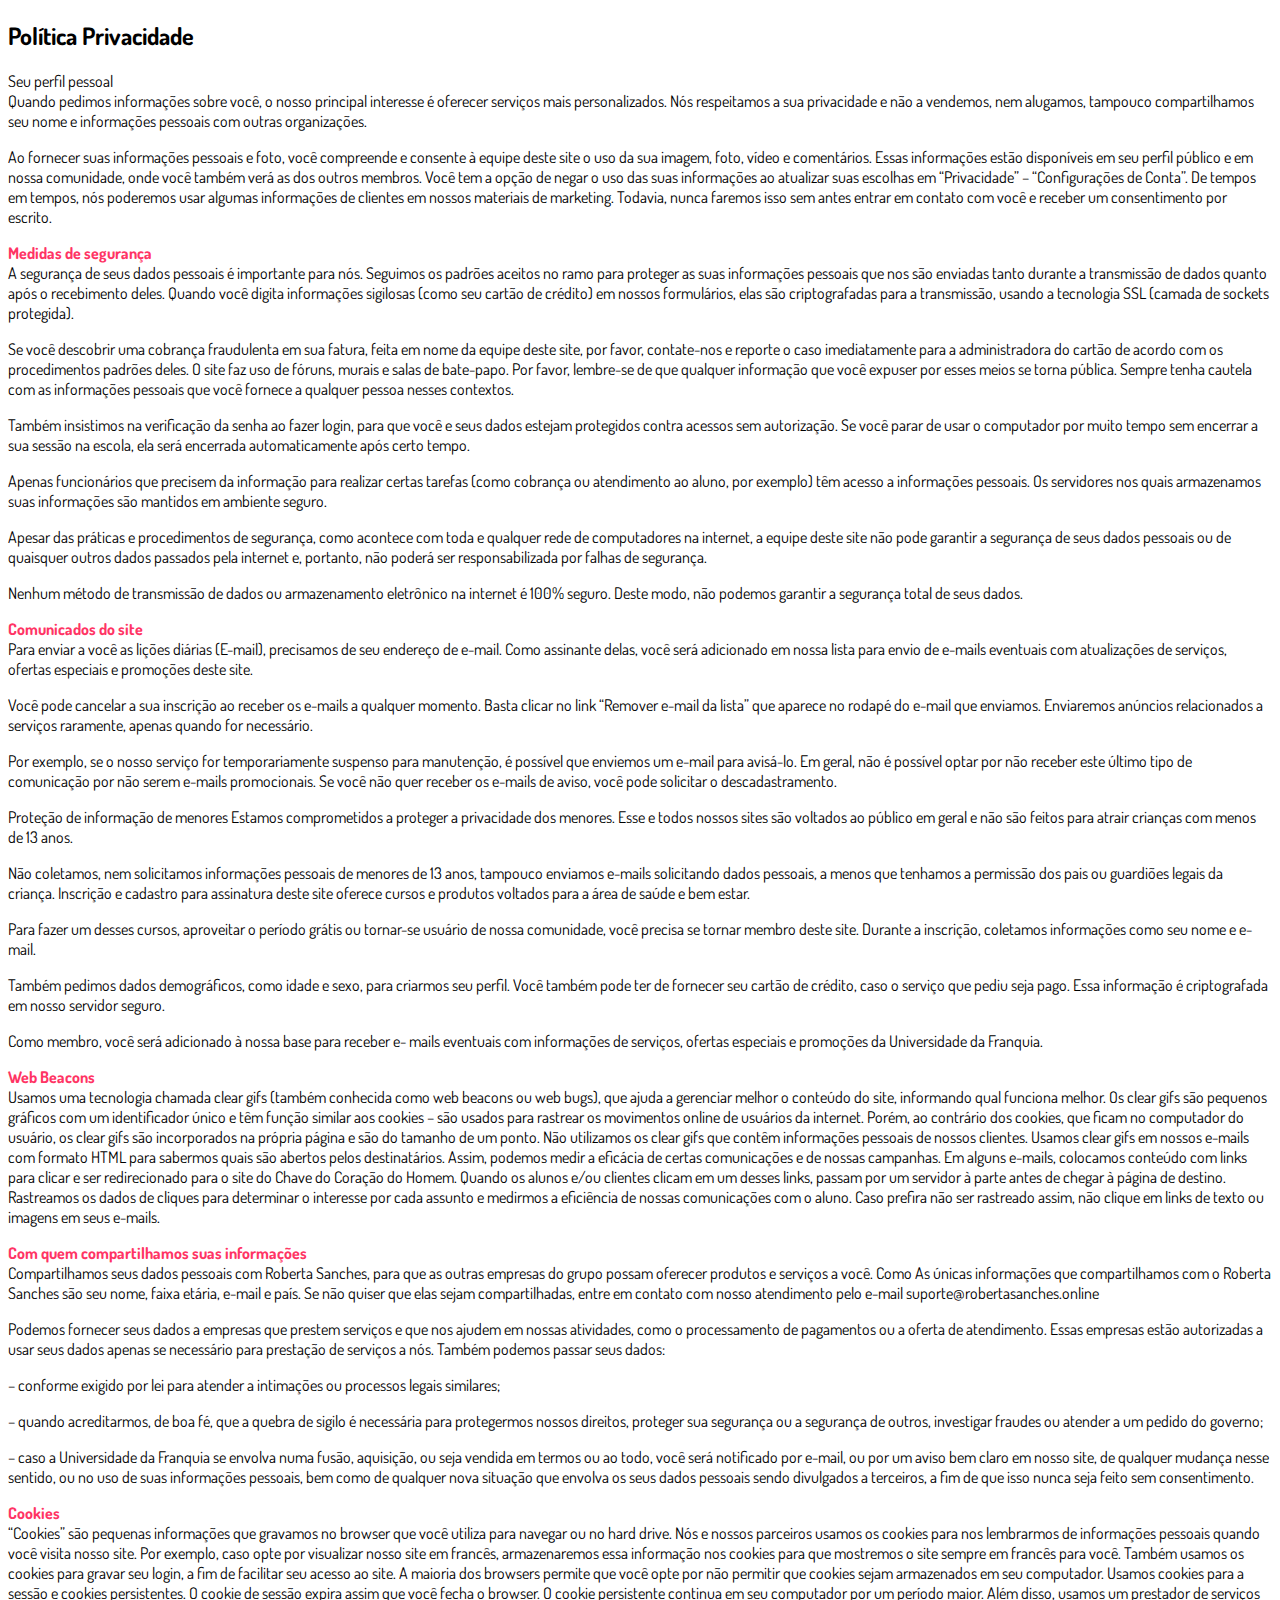
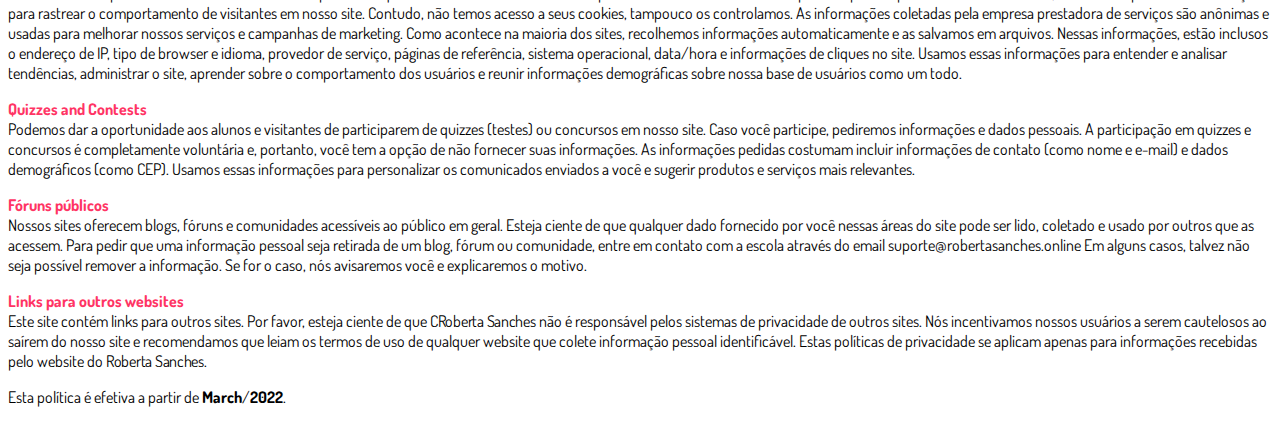
<file: privacidade.html>
<!DOCTYPE html>
<html lang="pt-br">
  <head>
    <meta charset="utf-8">
    <meta name="viewport" content="width=device-width, initial-scale=1, shrink-to-fit=no">

    <link rel="stylesheet" href="https://stackpath.bootstrapcdn.com/bootstrap/4.1.3/css/bootstrap.min.css" integrity="sha384-MCw98/SFnGE8fJT3GXwEOngsV7Zt27NXFoaoApmYm81iuXoPkFOJwJ8ERdknLPMO" crossorigin="anonymous">

    <link rel="preconnect" href="https://fonts.googleapis.com">
    <link rel="preconnect" href="https://fonts.gstatic.com" crossorigin>
    <link href="https://fonts.googleapis.com/css2?family=Dosis:wght@200;300;400;500;600;700;800&display=swap" rel="stylesheet">
    
    <!-- Ícone da Página -->
    <link rel="shortcut icon" type="image/jpg" href="./assets/img/favicon.png">

    <!-- Título da Página -->
    <title>Política de Privacidade | Roberta Sanches</title>
    
    <style type="text/css">
      body {
        font-family: 'Dosis', sans-serif;
      }
    </style>

  </head>
  <body>
    
    <div class="container py-5">
      <div class="row justify-content-center">
        <div class="col-lg-8">
          <h2>Política Privacidade</h2>                    <p>Seu perfil pessoal</strong></span><br>Quando pedimos informações sobre você, o nosso principal interesse é oferecer serviços mais personalizados. Nós respeitamos a sua privacidade e não a vendemos, nem alugamos, tampouco compartilhamos seu nome e informações pessoais com outras organizações.</p>
<p>Ao fornecer suas informações pessoais e foto, você compreende e consente à equipe deste site o uso da sua imagem, foto, vídeo e comentários. Essas informações estão disponíveis em seu perfil público e em nossa comunidade, onde você também verá as dos outros membros. Você tem a opção de negar o uso das suas informações ao atualizar suas escolhas em “Privacidade” – “Configurações de Conta”. De tempos em tempos, nós poderemos usar algumas informações de clientes em nossos materiais de marketing. Todavia, nunca faremos isso sem antes entrar em contato com você e receber um consentimento por escrito.</p>
<p><span style="color: #ff3464;"><strong>Medidas de segurança</strong></span><br>A segurança de seus dados pessoais é importante para nós. Seguimos os padrões aceitos no ramo para proteger as suas informações pessoais que nos são enviadas tanto durante a transmissão de dados quanto após o recebimento deles. Quando você digita informações sigilosas (como seu cartão de crédito) em nossos formulários, elas são criptografadas para a transmissão, usando a tecnologia SSL (camada de sockets protegida).</p>
<p>Se você descobrir uma cobrança fraudulenta em sua fatura, feita em nome da equipe deste site, por favor, contate-nos e reporte o caso imediatamente para a administradora do cartão de acordo com os procedimentos padrões deles. O site faz uso de fóruns, murais e salas de bate-papo. Por favor, lembre-se de que qualquer informação que você expuser por esses meios se torna pública. Sempre tenha cautela com as informações pessoais que você fornece a qualquer pessoa nesses contextos.</p>
<p>Também insistimos na verificação da senha ao fazer login, para que você e seus dados estejam protegidos contra acessos sem autorização. Se você parar de usar o computador por muito tempo sem encerrar a sua sessão na escola, ela será encerrada automaticamente após certo tempo.</p>
<p>Apenas funcionários que precisem da informação para realizar certas tarefas (como cobrança ou atendimento ao aluno, por exemplo) têm acesso a informações pessoais. Os servidores nos quais armazenamos suas informações são mantidos em ambiente seguro.</p>
<p>Apesar das práticas e procedimentos de segurança, como acontece com toda e qualquer rede de computadores na internet, a equipe deste site não pode garantir a segurança de seus dados pessoais ou de quaisquer outros dados passados pela internet e, portanto, não poderá ser responsabilizada por falhas de segurança.</p>
<p>Nenhum método de transmissão de dados ou armazenamento eletrônico na internet é 100% seguro. Deste modo, não podemos garantir a segurança total de seus dados.</p>
<p><span style="color: #ff3464;"><strong>Comunicados do site</strong></span><br>Para enviar a você as lições diárias (E-mail), precisamos de seu endereço de e-mail. Como assinante delas, você será adicionado em nossa lista para envio de e-mails eventuais com atualizações de serviços, ofertas especiais e promoções deste site.</p>
<p>Você pode cancelar a sua inscrição ao receber os e-mails a qualquer momento. Basta clicar no link “Remover e-mail da lista” que aparece no rodapé do e-mail que enviamos. Enviaremos anúncios relacionados a serviços raramente, apenas quando for necessário.</p>
<p>Por exemplo, se o nosso serviço for temporariamente suspenso para manutenção, é possível que enviemos um e-mail para avisá-lo. Em geral, não é possível optar por não receber este último tipo de comunicação por não serem e-mails promocionais. Se você não quer receber os e-mails de aviso, você pode solicitar o descadastramento.</p>
<p>Proteção de informação de menores Estamos comprometidos a proteger a privacidade dos menores. Esse e todos nossos sites são voltados ao público em geral e não são feitos para atrair crianças com menos de 13 anos.</p>
<p>Não coletamos, nem solicitamos informações pessoais de menores de 13 anos, tampouco enviamos e-mails solicitando dados pessoais, a menos que tenhamos a permissão dos pais ou guardiões legais da criança. Inscrição e cadastro para assinatura deste site oferece cursos e produtos voltados para a área de saúde e bem estar.</p>
<p>Para fazer um desses cursos, aproveitar o período grátis ou tornar-se usuário de nossa comunidade, você precisa se tornar membro deste site. Durante a inscrição, coletamos informações como seu nome e e- mail.</p>
<p>Também pedimos dados demográficos, como idade e sexo, para criarmos seu perfil. Você também pode ter de fornecer seu cartão de crédito, caso o serviço que pediu seja pago. Essa informação é criptografada em nosso servidor seguro.</p>
<p>Como membro, você será adicionado à nossa base para receber e- mails eventuais com informações de serviços, ofertas especiais e promoções da Universidade da Franquia.</p>
<p><span style="color: #ff3464;"><strong>Web Beacons</strong></span><br>Usamos uma tecnologia chamada clear gifs (também conhecida como web beacons ou web bugs), que ajuda a gerenciar melhor o conteúdo do site, informando qual funciona melhor. Os clear gifs são pequenos gráficos com um identificador único e têm função similar aos cookies – são usados para rastrear os movimentos online de usuários da internet. Porém, ao contrário dos cookies, que ficam no computador do usuário, os clear gifs são incorporados na própria página e são do tamanho de um ponto. Não utilizamos os clear gifs que contêm informações pessoais de nossos clientes. Usamos clear gifs em nossos e-mails com formato HTML para sabermos quais são abertos pelos destinatários. Assim, podemos medir a eficácia de certas comunicações e de nossas campanhas. Em alguns e-mails, colocamos conteúdo com links para clicar e ser redirecionado para o site do Chave do Coração do Homem. Quando os alunos e/ou clientes clicam em um desses links, passam por um servidor à parte antes de chegar à página de destino. Rastreamos os dados de cliques para determinar o interesse por cada assunto e medirmos a eficiência de nossas comunicações com o aluno. Caso prefira não ser rastreado assim, não clique em links de texto ou imagens em seus e-mails.</p>
<p><strong><span style="color: #ff3464;">Com quem compartilhamos suas informações</span></strong><br>Compartilhamos seus dados pessoais com Roberta Sanches, para que as outras empresas do grupo possam oferecer produtos e serviços a você. Como As únicas informações que compartilhamos com o Roberta Sanches são seu nome, faixa etária, e-mail e país. Se não quiser que elas sejam compartilhadas, entre em contato com nosso atendimento pelo e-mail suporte@robertasanches.online</p>
<p>Podemos fornecer seus dados a empresas que prestem serviços e que nos ajudem em nossas atividades, como o processamento de pagamentos ou a oferta de atendimento. Essas empresas estão autorizadas a usar seus dados apenas se necessário para prestação de serviços a nós. Também podemos passar seus dados:</p>
<p>&#8211; conforme exigido por lei para atender a intimações ou processos legais similares;</p>
<p>&#8211; quando acreditarmos, de boa fé, que a quebra de sigilo é necessária para protegermos nossos direitos, proteger sua segurança ou a segurança de outros, investigar fraudes ou atender a um pedido do governo;</p>
<p>&#8211; caso a Universidade da Franquia se envolva numa fusão, aquisição, ou seja vendida em termos ou ao todo, você será notificado por e-mail, ou por um aviso bem claro em nosso site, de qualquer mudança nesse sentido, ou no uso de suas informações pessoais, bem como de qualquer nova situação que envolva os seus dados pessoais sendo divulgados a terceiros, a fim de que isso nunca seja feito sem consentimento.</p>
<p><span style="color: #ff3464;"><strong>Cookies</strong></span><br>“Cookies” são pequenas informações que gravamos no browser que você utiliza para navegar ou no hard drive. Nós e nossos parceiros usamos os cookies para nos lembrarmos de informações pessoais quando você visita nosso site. Por exemplo, caso opte por visualizar nosso site em francês, armazenaremos essa informação nos cookies para que mostremos o site sempre em francês para você. Também usamos os cookies para gravar seu login, a fim de facilitar seu acesso ao site. A maioria dos browsers permite que você opte por não permitir que cookies sejam armazenados em seu computador. Usamos cookies para a sessão e cookies persistentes. O cookie de sessão expira assim que você fecha o browser. O cookie persistente continua em seu computador por um período maior. Além disso, usamos um prestador de serviços para rastrear o comportamento de visitantes em nosso site. Contudo, não temos acesso a seus cookies, tampouco os controlamos. As informações coletadas pela empresa prestadora de serviços são anônimas e usadas para melhorar nossos serviços e campanhas de marketing. Como acontece na maioria dos sites, recolhemos informações automaticamente e as salvamos em arquivos. Nessas informações, estão inclusos o endereço de IP, tipo de browser e idioma, provedor de serviço, páginas de referência, sistema operacional, data/hora e informações de cliques no site. Usamos essas informações para entender e analisar tendências, administrar o site, aprender sobre o comportamento dos usuários e reunir informações demográficas sobre nossa base de usuários como um todo.</p>
<p><span style="color: #ff3464;"><strong>Quizzes and Contests</strong></span><br>Podemos dar a oportunidade aos alunos e visitantes de participarem de quizzes (testes) ou concursos em nosso site. Caso você participe, pediremos informações e dados pessoais. A participação em quizzes e concursos é completamente voluntária e, portanto, você tem a opção de não fornecer suas informações. As informações pedidas costumam incluir informações de contato (como nome e e-mail) e dados demográficos (como CEP). Usamos essas informações para personalizar os comunicados enviados a você e sugerir produtos e serviços mais relevantes.</p>
<p><span style="color: #ff3464;"><strong>Fóruns públicos</strong></span><br>Nossos sites oferecem blogs, fóruns e comunidades acessíveis ao público em geral. Esteja ciente de que qualquer dado fornecido por você nessas áreas do site pode ser lido, coletado e usado por outros que as acessem. Para pedir que uma informação pessoal seja retirada de um blog, fórum ou comunidade, entre em contato com a escola através do email suporte@robertasanches.online&nbsp;Em alguns casos, talvez não seja possível remover a informação. Se for o caso, nós avisaremos você e explicaremos o motivo.</p>
<p><span style="color: #ff3464;"><strong>Links para outros websites</strong></span><br>Este site contém links para outros sites. Por favor, esteja ciente de que&nbsp;<span style="letter-spacing: -0.27px;">CRoberta Sanches</span>&nbsp;não é responsável pelos sistemas de privacidade de outros sites. Nós incentivamos nossos usuários a serem cautelosos ao saírem do nosso site e recomendamos que leiam os termos de uso de qualquer website que colete informação pessoal identificável. Estas políticas de privacidade se aplicam apenas para informações recebidas pelo website do&nbsp;<span style="letter-spacing: -0.27px;">Roberta Sanches</span>.</p>
        </p>                    <p>Esta política é efetiva a partir de <strong>March</strong>/<strong>2022</strong>.</p>
        </div>
      </div>
    </div>

    <script src="https://code.jquery.com/jquery-3.3.1.slim.min.js" integrity="sha384-q8i/X+965DzO0rT7abK41JStQIAqVgRVzpbzo5smXKp4YfRvH+8abtTE1Pi6jizo" crossorigin="anonymous"></script>
    <script src="https://cdnjs.cloudflare.com/ajax/libs/popper.js/1.14.3/umd/popper.min.js" integrity="sha384-ZMP7rVo3mIykV+2+9J3UJ46jBk0WLaUAdn689aCwoqbBJiSnjAK/l8WvCWPIPm49" crossorigin="anonymous"></script>
    <script src="https://stackpath.bootstrapcdn.com/bootstrap/4.1.3/js/bootstrap.min.js" integrity="sha384-ChfqqxuZUCnJSK3+MXmPNIyE6ZbWh2IMqE241rYiqJxyMiZ6OW/JmZQ5stwEULTy" crossorigin="anonymous"></script>
  </body>
</html>
</file>
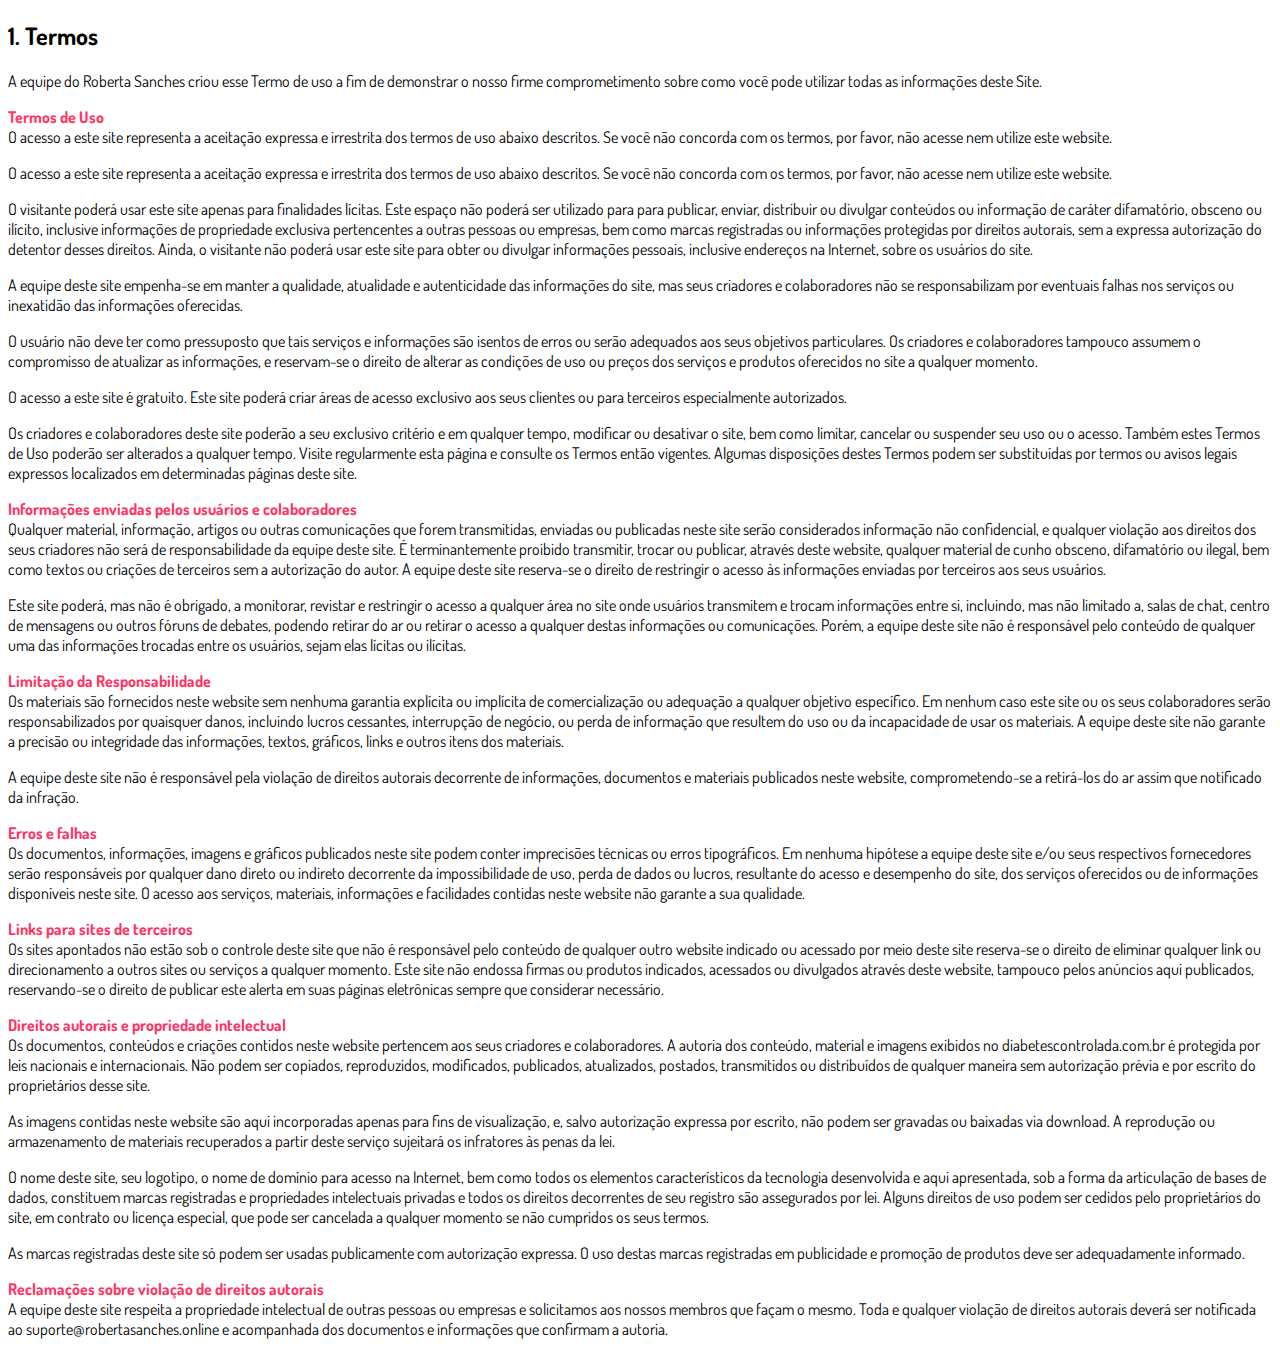
<file: termos.html>
<!DOCTYPE html>
<html lang="pt-br">
  <head>
    <meta charset="utf-8">
    <meta name="viewport" content="width=device-width, initial-scale=1, shrink-to-fit=no">

    <link rel="stylesheet" href="https://stackpath.bootstrapcdn.com/bootstrap/4.1.3/css/bootstrap.min.css" integrity="sha384-MCw98/SFnGE8fJT3GXwEOngsV7Zt27NXFoaoApmYm81iuXoPkFOJwJ8ERdknLPMO" crossorigin="anonymous">

    <link rel="preconnect" href="https://fonts.googleapis.com">
    <link rel="preconnect" href="https://fonts.gstatic.com" crossorigin>
    <link href="https://fonts.googleapis.com/css2?family=Dosis:wght@200;300;400;500;600;700;800&display=swap" rel="stylesheet">
    
    <!-- Ícone da Página -->
    <link rel="shortcut icon" type="image/jpg" href="./assets/img/favicon.png">

    <!-- Título da Página -->
    <title>Termos de Uso | Roberta Sanches</title>
    
    <style type="text/css">
      body {
        font-family: 'Dosis', sans-serif;
      }
    </style>

  </head>
  <body>
    
    <div class="container py-5">
      <div class="row justify-content-center">
        <div class="col-lg-8">
          <h2>1. Termos</h2>            <p>A equipe do Roberta Sanches criou esse Termo de uso a fim de demonstrar o nosso firme comprometimento sobre como você pode utilizar todas as informações deste Site.</p>
<p><span style="color: #ff3464;"><strong>Termos de Uso</strong></span><br>O acesso a este site representa a aceitação expressa e irrestrita dos termos de uso abaixo descritos. Se você não concorda com os termos, por favor, não acesse nem utilize este website.</p>
<p>O acesso a este site representa a aceitação expressa e irrestrita dos termos de uso abaixo descritos. Se você não concorda com os termos, por favor, não acesse nem utilize este website.</p>
<p>O visitante poderá usar este site apenas para finalidades lícitas. Este espaço não poderá ser utilizado para para publicar, enviar, distribuir ou divulgar conteúdos ou informação de caráter difamatório, obsceno ou ilícito, inclusive informações de propriedade exclusiva pertencentes a outras pessoas ou empresas, bem como marcas registradas ou informações protegidas por direitos autorais, sem a expressa autorização do detentor desses direitos. Ainda, o visitante não poderá usar este site para obter ou divulgar informações pessoais, inclusive endereços na Internet, sobre os usuários do site.</p>
<p>A equipe deste site empenha-se em manter a qualidade, atualidade e autenticidade das informações do site, mas seus criadores e colaboradores não se responsabilizam por eventuais falhas nos serviços ou inexatidão das informações oferecidas.</p>
<p>O usuário não deve ter como pressuposto que tais serviços e informações são isentos de erros ou serão adequados aos seus objetivos particulares. Os criadores e colaboradores tampouco assumem o compromisso de atualizar as informações, e reservam-se o direito de alterar as condições de uso ou preços dos serviços e produtos oferecidos no site a qualquer momento.</p>
<p>O acesso a este site é gratuito. Este site poderá criar áreas de acesso exclusivo aos seus clientes ou para terceiros especialmente autorizados.</p>
<p>Os criadores e colaboradores deste site poderão a seu exclusivo critério e em qualquer tempo, modificar ou desativar o site, bem como limitar, cancelar ou suspender seu uso ou o acesso. Também estes Termos de Uso poderão ser alterados a qualquer tempo. Visite regularmente esta página e consulte os Termos então vigentes. Algumas disposições destes Termos podem ser substituídas por termos ou avisos legais expressos localizados em determinadas páginas deste site.</p>
<p><span style="color: #ff3464;"><strong>Informações enviadas pelos usuários e colaboradores</strong></span><br>Qualquer material, informação, artigos ou outras comunicações que forem transmitidas, enviadas ou publicadas neste site serão considerados informação não confidencial, e qualquer violação aos direitos dos seus criadores não será de responsabilidade da equipe deste site. É terminantemente proibido transmitir, trocar ou publicar, através deste website, qualquer material de cunho obsceno, difamatório ou ilegal, bem como textos ou criações de terceiros sem a autorização do autor. A equipe deste site reserva-se o direito de restringir o acesso às informações enviadas por terceiros aos seus usuários.</p>
<p>Este site poderá, mas não é obrigado, a monitorar, revistar e restringir o acesso a qualquer área no site onde usuários transmitem e trocam informações entre si, incluindo, mas não limitado a, salas de chat, centro de mensagens ou outros fóruns de debates, podendo retirar do ar ou retirar o acesso a qualquer destas informações ou comunicações. Porém, a equipe deste site não é responsável pelo conteúdo de qualquer uma das informações trocadas entre os usuários, sejam elas lícitas ou ilícitas.</p>
<p><span style="color: #ff3464;"><strong>Limitação da Responsabilidade</strong></span><br>Os materiais são fornecidos neste website sem nenhuma garantia explícita ou implícita de comercialização ou adequação a qualquer objetivo específico. Em nenhum caso este site ou os seus colaboradores serão responsabilizados por quaisquer danos, incluindo lucros cessantes, interrupção de negócio, ou perda de informação que resultem do uso ou da incapacidade de usar os materiais. A equipe deste site não garante a precisão ou integridade das informações, textos, gráficos, links e outros itens dos materiais.</p>
<p>A equipe deste site não é responsável pela violação de direitos autorais decorrente de informações, documentos e materiais publicados neste website, comprometendo-se a retirá-los do ar assim que notificado da infração.</p>
<p><span style="color: #ff3464;"><strong>Erros e falhas</strong></span><br>Os documentos, informações, imagens e gráficos publicados neste site podem conter imprecisões técnicas ou erros tipográficos. Em nenhuma hipótese a equipe deste site e/ou seus respectivos fornecedores serão responsáveis por qualquer dano direto ou indireto decorrente da impossibilidade de uso, perda de dados ou lucros, resultante do acesso e desempenho do site, dos serviços oferecidos ou de informações disponíveis neste site. O acesso aos serviços, materiais, informações e facilidades contidas neste website não garante a sua qualidade.</p>
<p><span style="color: #ff3464;"><strong>Links para sites de terceiros</strong></span><br>Os sites apontados não estão sob o controle deste site que não é responsável pelo conteúdo de qualquer outro website indicado ou acessado por meio deste site reserva-se o direito de eliminar qualquer link ou direcionamento a outros sites ou serviços a qualquer momento. Este site não endossa firmas ou produtos indicados, acessados ou divulgados através deste website, tampouco pelos anúncios aqui publicados, reservando-se o direito de publicar este alerta em suas páginas eletrônicas sempre que considerar necessário.</p>
<p><span style="color: #ff3464;"><strong>Direitos autorais e propriedade intelectual</strong></span><br>Os documentos, conteúdos e criações contidos neste website pertencem aos seus criadores e colaboradores. A autoria dos conteúdo, material e imagens exibidos no diabetescontrolada.com.br é protegida por leis nacionais e internacionais. Não podem ser copiados, reproduzidos, modificados, publicados, atualizados, postados, transmitidos ou distribuídos de qualquer maneira sem autorização prévia e por escrito do proprietários desse site.</p>
<p>As imagens contidas neste website são aqui incorporadas apenas para fins de visualização, e, salvo autorização expressa por escrito, não podem ser gravadas ou baixadas via download. A reprodução ou armazenamento de materiais recuperados a partir deste serviço sujeitará os infratores às penas da lei.</p>
<p>O nome deste site, seu logotipo, o nome de domínio para acesso na Internet, bem como todos os elementos característicos da tecnologia desenvolvida e aqui apresentada, sob a forma da articulação de bases de dados, constituem marcas registradas e propriedades intelectuais privadas e todos os direitos decorrentes de seu registro são assegurados por lei. Alguns direitos de uso podem ser cedidos pelo proprietários do site, em contrato ou licença especial, que pode ser cancelada a qualquer momento se não cumpridos os seus termos.</p>
<p>As marcas registradas deste site só podem ser usadas publicamente com autorização expressa. O uso destas marcas registradas em publicidade e promoção de produtos deve ser adequadamente informado.</p>
<p><strong><span style="color: #ff3464;">Reclamações sobre violação de direitos autorais</span></strong><br>A equipe deste site respeita a propriedade intelectual de outras pessoas ou empresas e solicitamos aos nossos membros que façam o mesmo. Toda e qualquer violação de direitos autorais deverá ser notificada ao suporte@robertasanches.online e acompanhada dos documentos e informações que confirmam a autoria.</p></p></p>
        </div>
      </div>
    </div>

    <script src="https://code.jquery.com/jquery-3.3.1.slim.min.js" integrity="sha384-q8i/X+965DzO0rT7abK41JStQIAqVgRVzpbzo5smXKp4YfRvH+8abtTE1Pi6jizo" crossorigin="anonymous"></script>
    <script src="https://cdnjs.cloudflare.com/ajax/libs/popper.js/1.14.3/umd/popper.min.js" integrity="sha384-ZMP7rVo3mIykV+2+9J3UJ46jBk0WLaUAdn689aCwoqbBJiSnjAK/l8WvCWPIPm49" crossorigin="anonymous"></script>
    <script src="https://stackpath.bootstrapcdn.com/bootstrap/4.1.3/js/bootstrap.min.js" integrity="sha384-ChfqqxuZUCnJSK3+MXmPNIyE6ZbWh2IMqE241rYiqJxyMiZ6OW/JmZQ5stwEULTy" crossorigin="anonymous"></script>
  </body>
</html>
</file>
